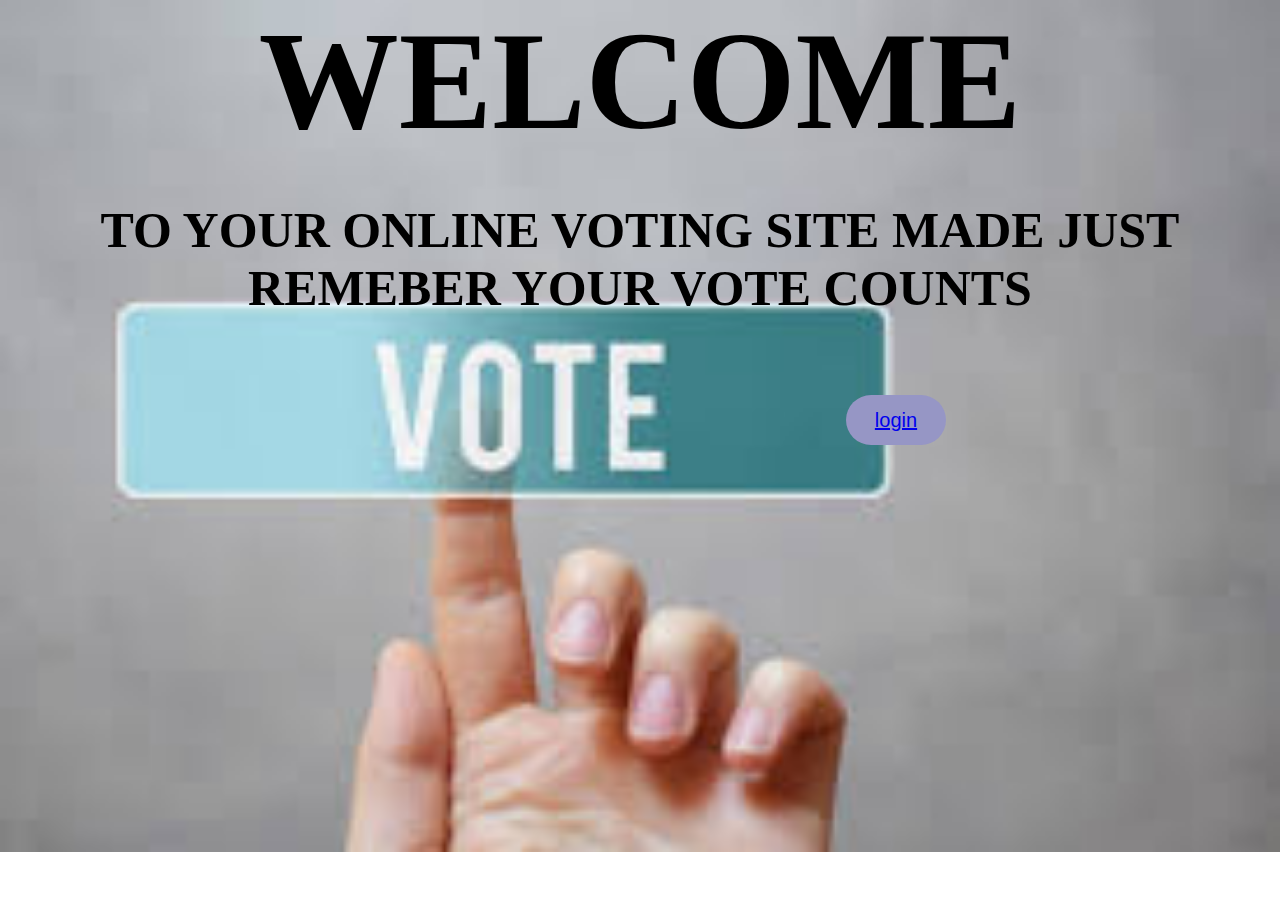
<file: index.html>
<!DOCTYPE html>
<html lang="en">
<head>
    <meta charset="UTF-8">
    <meta http-equiv="X-UA-Compatible" content="IE=edge">
    <meta name="viewport" content="width=device-width, initial-scale=1.0">
    <title>School Election</title>
<link rel="stylesheet" href="./style.css">
    
</head>
<body>
    <div class="div1">
        <h1>WELCOME</h1>

    </div>
    <div class="div2">
        <h3> TO YOUR ONLINE VOTING SITE MADE JUST <br> REMEBER YOUR VOTE COUNTS </h3>
        
        <br>
        <button> <a href="login.html"> login</a></button>


    </div>












</body>
</html>
</file>
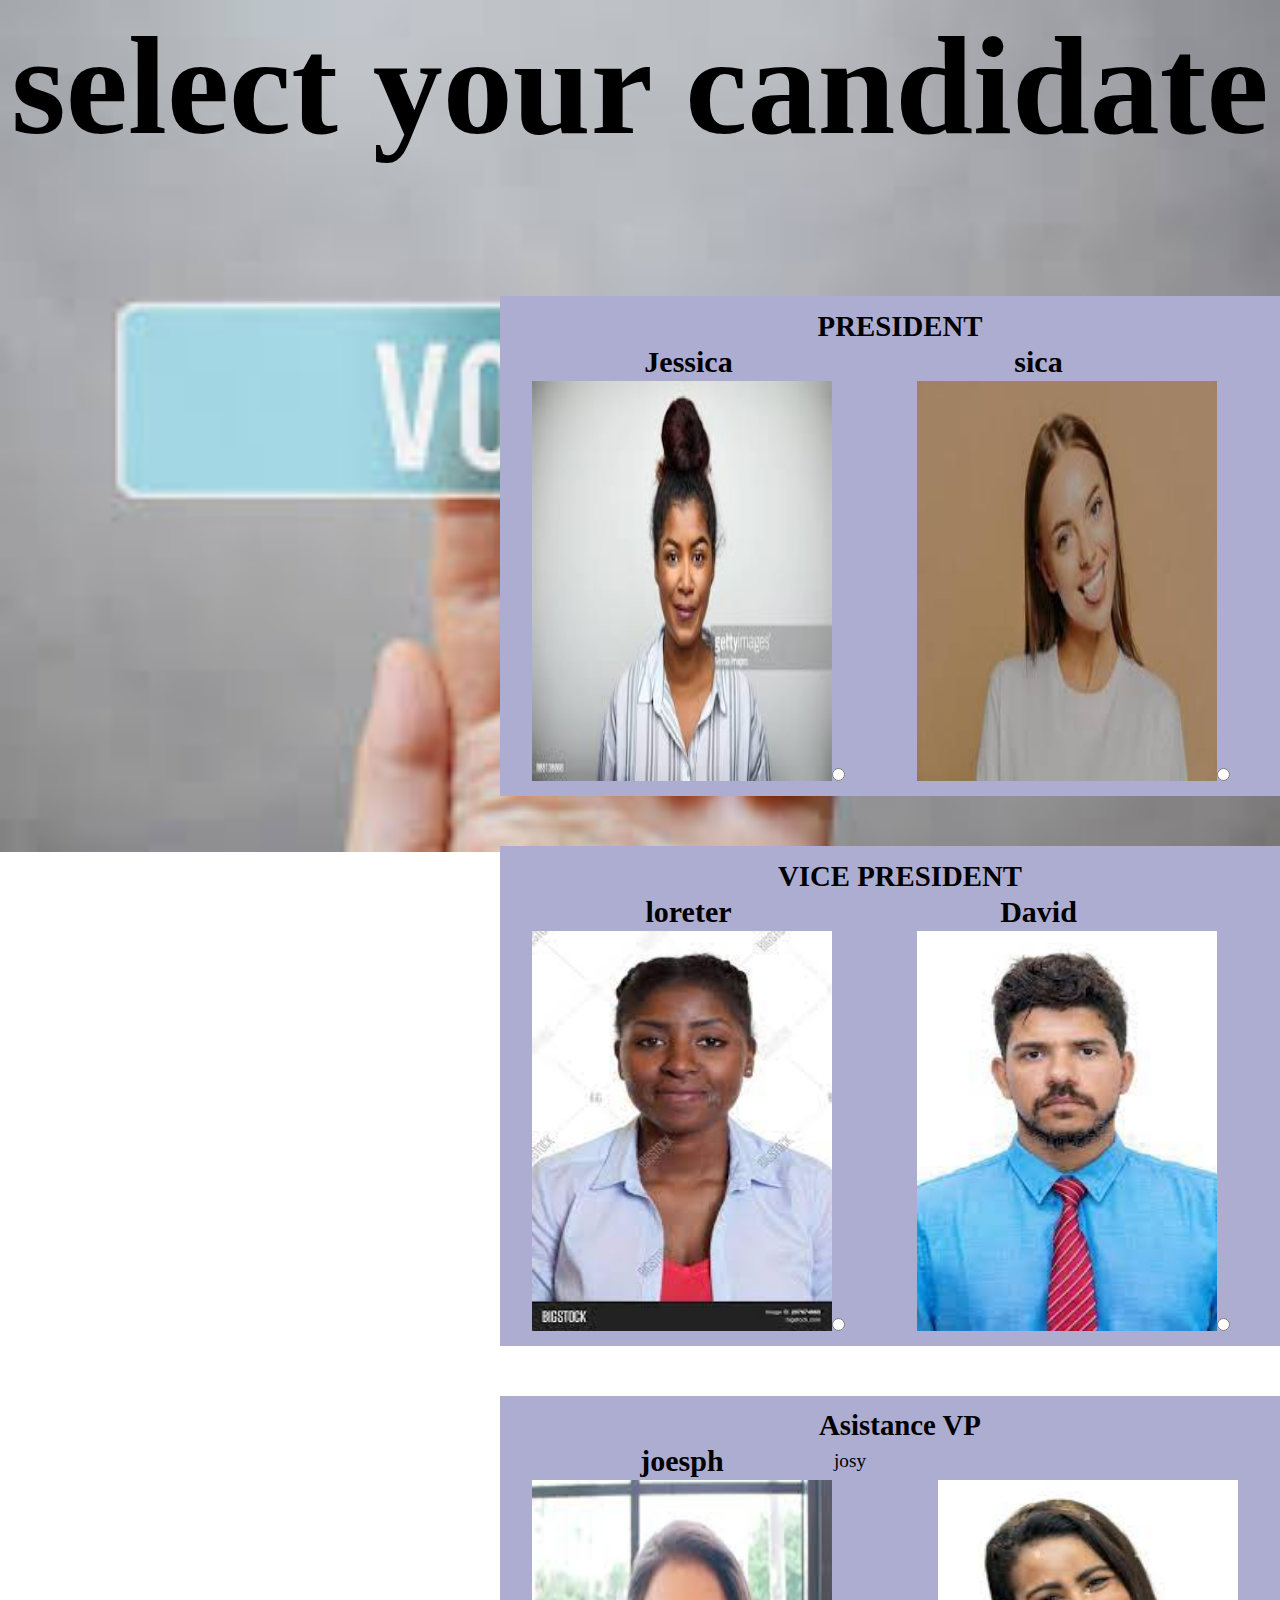
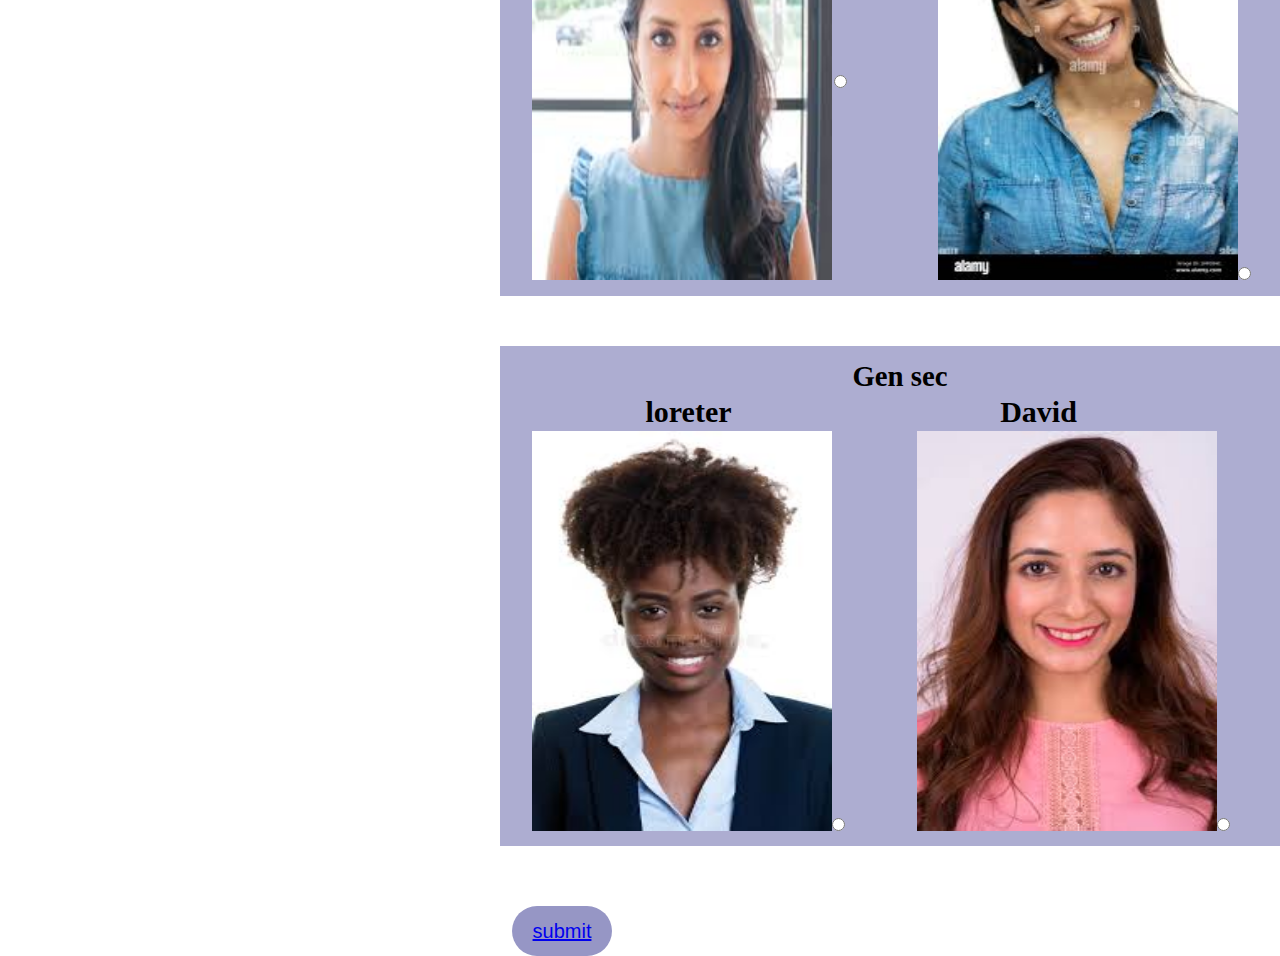
<file: cadidate.html>
<!DOCTYPE html>
<html lang="en">
<head>
    <meta charset="UTF-8">
    <meta http-equiv="X-UA-Compatible" content="IE=edge">
    <meta name="viewport" content="width=device-width, initial-scale=1.0">
    <title>candidate</title>
    <link rel="stylesheet" href="./style.css">
</head>
<body class="body">
    <div class="div1">
    <header><h1>select your candidate</h1><br></header>
    </div>
    

 <div class="president">
<header><h2>PRESIDENT</h2></header>
<table>
    <thead>
    <tr>
        <th>Jessica</th>
        <th>sica</th >
    </tr>
    </thead>
    <tbody>
    <tr>
        <td><img src="./picture/face1.jpg" alt="" height="400px " width="300px" ><input type="radio" name="A"></td>
        <td class="t1"> <img src="./picture/face.jpg" alt="" height="400px"  width="300px"><input type="radio" name="A"></td>
    </tr>
    
    

</tbody>

</table>

 </div>
 <div class="president">
    <header><h2>VICE PRESIDENT</h2></header>
    <table>
        <thead>
        <tr>
            <th>loreter</th>
            <th> David</th >
        </tr>
        </thead>
        <tbody>
            <tr>
                <td><img src="./picture/face4.jpg" alt="" height="400px " width="300px" ><input type="radio" name="B"></td>
                <td class="t1"> <img src="./picture/face3.jpg" alt="" height="400px"  width="300px"><input type="radio" name="B"></td>
            </tr>
    
    
        </tbody>

    
    </table>
    
    
     </div>



    </div>
    <div class="president">
       <header><h2>Asistance VP</h2></header>
       <table>
           <thead>
           <tr>
               <th>joesph</th>
               <td>josy</td>
           </tr>
           </thead>
           <tbody>
               <tr>
                   <td><img src="./picture/face5.jpg" alt="" height="400px " width="300px" ><td><input type="radio" name="c"></td></td>
                   <td class="t1"> <img src="./picture/face6.jpg" alt="" height="400px"  width="300px"><input type="radio" name="c"></td>
               </tr>
           
               <tr>
                   
                   
               </tr>
            </tbody>
       </table>
    
        </div></div>
        <div class="president">
           <header><h2>Gen sec</h2></header>
           <table>
               <thead>
               <tr>
                   <th>loreter</th>
                   <th> David</th >
               </tr>
               </thead>
               <tbody>
                   <tr>
                       <td><img src="./picture/face7.jpg" alt="" height="400px " width="300px" ><input type="radio" name="D"></td>
                       <td class="t1"> <img src="./picture/face8.jpg" alt="" height="400px"  width="300px"><input type="radio" name="D"></td></td>
                   </tr>
               
                   
           
           
               </tbody>
       
           
           </table>
           
           
            </div>
 <button><a href="logout.html">submit</a> </button>
    
</body>
</html>
</file>
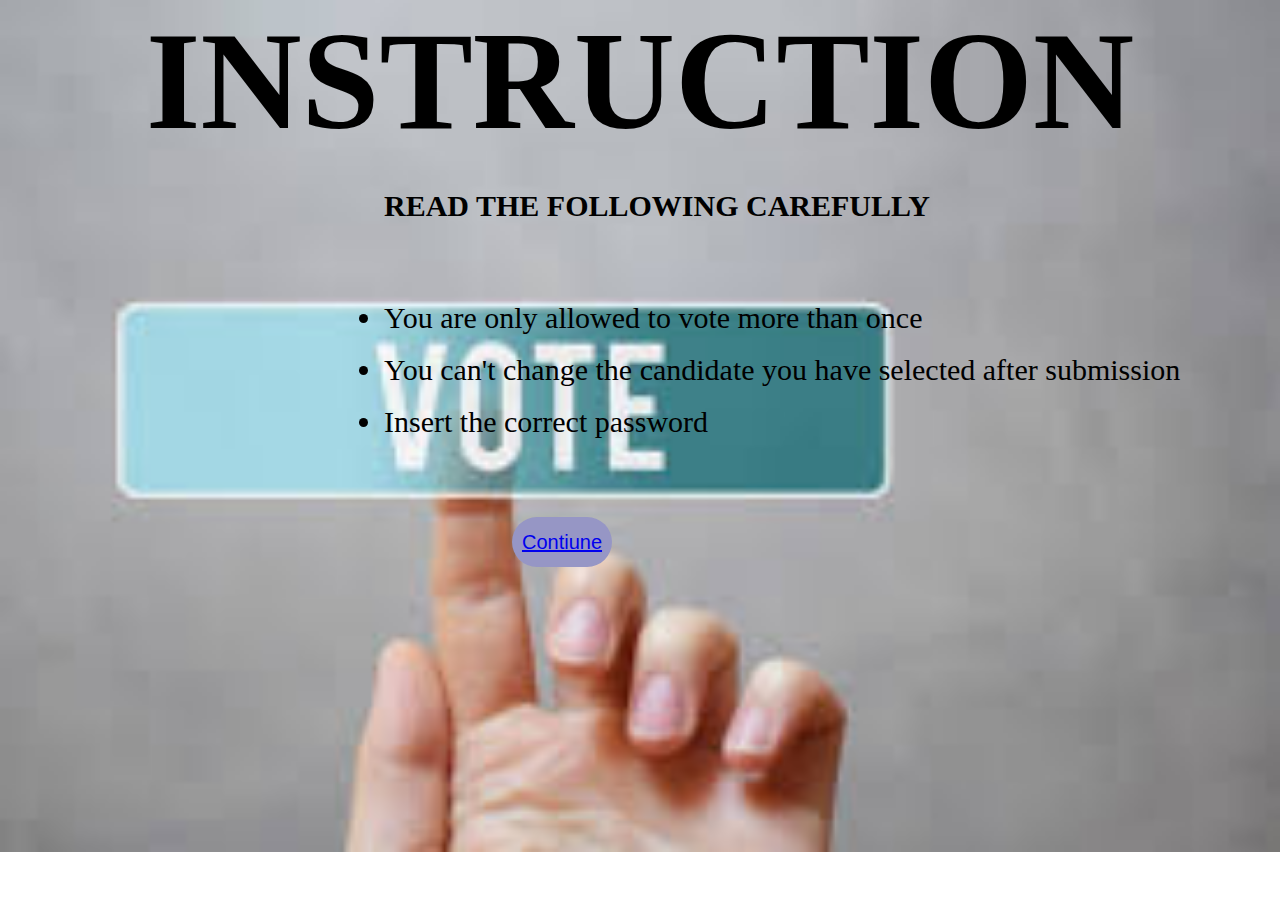
<file: instruction.html>
<!DOCTYPE html>
<html lang="en">
<head>
    <meta charset="UTF-8">
    <meta http-equiv="X-UA-Compatible" content="IE=edge">
    <meta name="viewport" content="width=device-width, initial-scale=1.0">
    <title>instruction</title>
    <link rel="stylesheet" href="./style.css">
</head>
<body>
    <div class="div1">
        <h1>INSTRUCTION</h1>
    </div>
    <div class="div3">
        <h3>READ THE FOLLOWING CAREFULLY</h3>
        <ul>
            <li>You are only allowed to vote more than once</li><br>
            <li>You can't change the candidate you have selected after submission</li><br>
            <li>Insert the correct password</li><br>

            
        </ul>
        
    </div>
    <button><a href="cadidate.html">Contiune</a> </button>
    

    
</body>
</html>
</file>
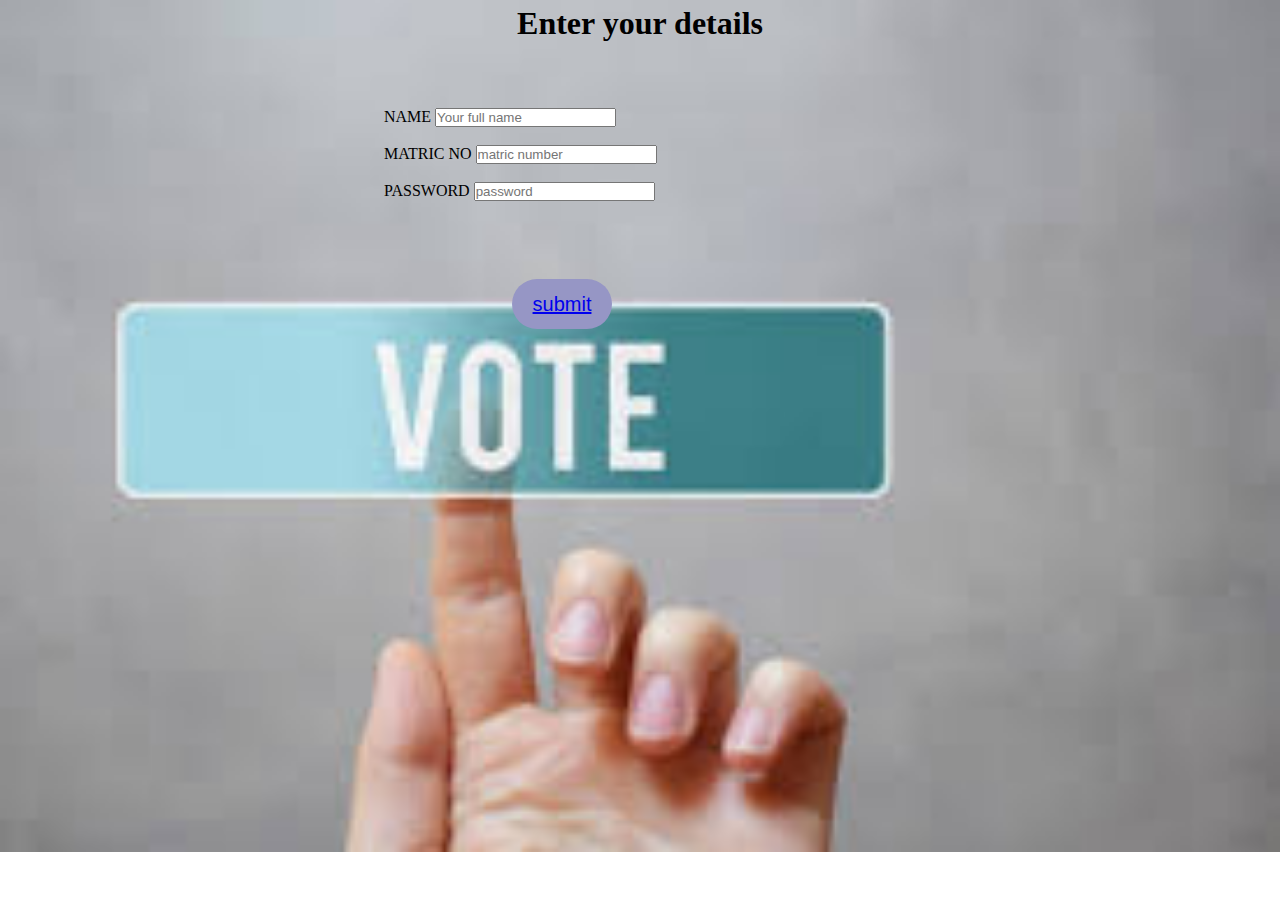
<file: login.html>
<!DOCTYPE html>
<html lang="en">
<head>
    <meta charset="UTF-8">
    <meta http-equiv="X-UA-Compatible" content="IE=edge">
    <meta name="viewport" content="width=device-width, initial-scale=1.0">
    <title>login </title>
    <link rel="stylesheet" href="./style.css">
</head>
<body>

   <header><h1> Enter your details</h1></header> <br>
   <br>
    <form action="">
        <label for=""> NAME</label>
        <input type="text" placeholder="Your full name" required>
        <br>
        <br>
        <label for="">MATRIC NO</label>
        <input type="number" placeholder="matric number" required><br>
        <br>
        <label for=""> PASSWORD</label>
        <input type="password" placeholder="password" required><br>
        <br>
        
    </form>
    <button> <a href="instruction.html">submit</a> </button>



</body>
</html>
</file>
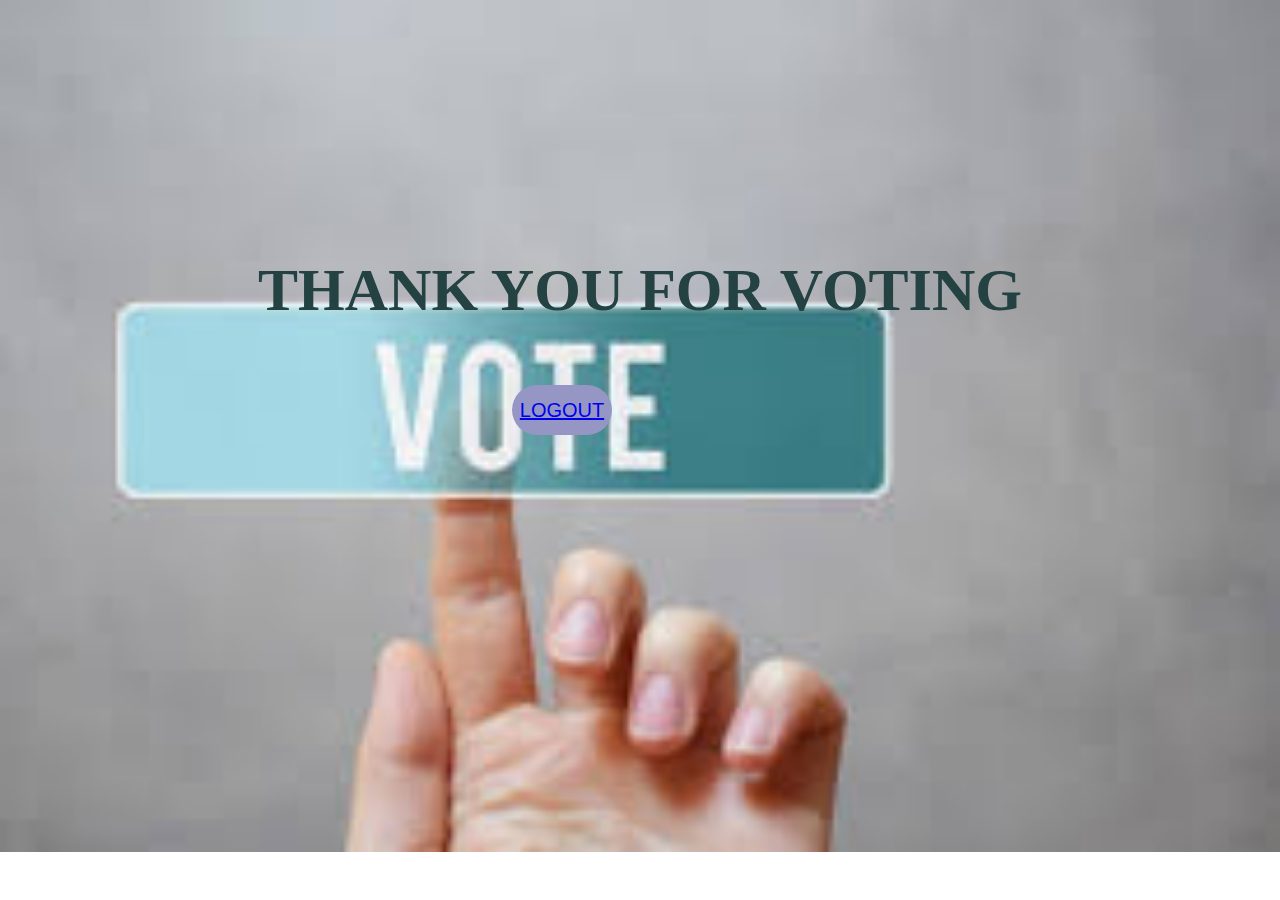
<file: logout.html>
<!DOCTYPE html>
<html lang="en">
<head>
    <meta charset="UTF-8">
    <meta http-equiv="X-UA-Compatible" content="IE=edge">
    <meta name="viewport" content="width=device-width, initial-scale=1.0">
    <title>LOGOUT</title>
    <link rel="stylesheet" href="style.css">
</head>
<body>
    <h1 id="log">THANK YOU FOR VOTING</h1>
    <button><a href="index.html">LOGOUT</a></button>
</body>
</html>
</file>
<file: style.css>
*{
padding:0%;
margin: 0%;

}
body{
        background-image: url(./picture/vot2.jpg);
        background-repeat: no-repeat;
        background-size: 100%;;
    
}
 /* index.html */

.div1{
    font-size: 70px;
   
    height: 50%;
    width: 100%;
    text-align: center;
}
.div2{
    padding-top: 40px ;
    text-align: center;
}

.div2 h3{
    font-size: 50px;
}
 button{
    margin-top: 60px;
    width: 100px;
    height: 50px;
    text-decoration: none;
    border: 2px;
    background-color:rgb(150, 150, 197);
    font-size: 20PX;
    color:black;
    border-radius: 30px;
    align-content: center;
    margin-left: 40%;

 } 
/* login.html */
 form{
   padding-top: 30px;
    margin-left: 30%;
    
 }

header{
    text-align: center;
    padding-top: 5px;
}

li{
    font-size: 30px;
}

ul{
    padding-top: 50px;
}

.div3{
    margin-left: 30%;
}

.div3 h3{
    font-size: 30px;
    line-height: 3;
}

/* cadidate.html */

.president{
    background-color: rgb(173, 173, 209);
    
    margin-top: 50px;
    margin-left: 500px;
    border: 70px;
    height: 500px;
    width: 800px;
    align-content: center;
    font-size: larger;
    

}
table{
    border: 1px;
    margin-left: 30px;
    
}
.t1{
    padding-left: 70px;
}
input [type=radio]{
    border: 6px;
    width: 50px;
    height: 30px;
    transform: scale(10);
    vertical-align: middle;

}


th{
    font-family: Georgia, 'Times New Roman', Times, serif;
    font-size: 30px;
}
/* logout */


#log{
    font-size: 60px;
    text-align: center;
    color: rgb(36, 66, 66);
    padding-top: 20%;
}
</file>
